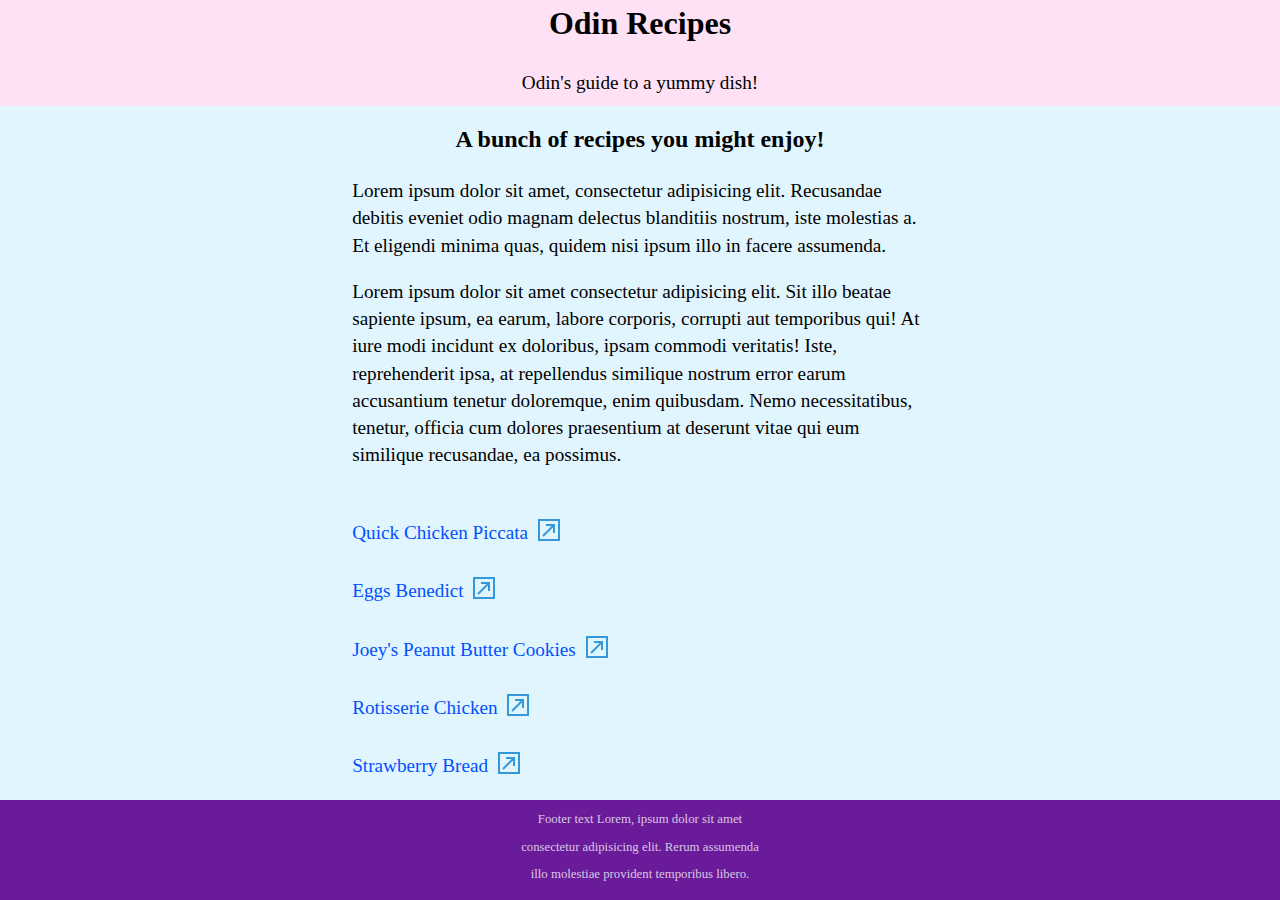
<file: index.html>
<!DOCTYPE html>
<html lang="en">
  <head>
    <meta charset="UTF-8" />
    <meta http-equiv="X-UA-Compatible" content="IE=edge" />
    <meta name="viewport" content="width=device-width, initial-scale=1.0" />
    <link rel="stylesheet" href="./reset.css" />
    <link rel="stylesheet" href="./style.css" />
    <title>Odin Recipes</title>
  </head>
  <body>
    <div class="grid-container">
      <header class="header">
        <div class="content">
          <h1 class="header__title">Odin Recipes</h1>
          <p class="header__subtitle">Odin's guide to a yummy dish!</p>
        </div>
      </header>
      <main class="main">
        <article class="article">
          <div class="content">
            <h2 class="article__title">A bunch of recipes you might enjoy!</h2>
            <p class="article__text">
              Lorem ipsum dolor sit amet, consectetur adipisicing elit.
              Recusandae debitis eveniet odio magnam delectus blanditiis
              nostrum, iste molestias a. Et eligendi minima quas, quidem nisi
              ipsum illo in facere assumenda.
            </p>

            <p class="article__text">
              Lorem ipsum dolor sit amet consectetur adipisicing elit. Sit illo
              beatae sapiente ipsum, ea earum, labore corporis, corrupti aut
              temporibus qui! At iure modi incidunt ex doloribus, ipsam commodi
              veritatis! Iste, reprehenderit ipsa, at repellendus similique
              nostrum error earum accusantium tenetur doloremque, enim
              quibusdam. Nemo necessitatibus, tenetur, officia cum dolores
              praesentium at deserunt vitae qui eum similique recusandae, ea
              possimus.
            </p>

            <ul class="recipe-list">
              <li class="recipe-list__item">
                <a href="./recipes/quickChickenPiccata.html"
                  >Quick Chicken Piccata</a
                >
              </li>

              <li class="recipe-list__item">
                <a href="./recipes/eggsBenedict.html">Eggs Benedict</a>
              </li>

              <li class="recipe-list__item">
                <a href="./recipes/joeysPeanutButterCookies.html"
                  >Joey's Peanut Butter Cookies</a
                >
              </li>

              <li class="recipe-list__item">
                <a href="./recipes/rotisserieChicken.html"
                  >Rotisserie Chicken</a
                >
              </li>

              <li class="recipe-list__item">
                <a href="./recipes/strawberryBread.html">Strawberry Bread</a>
              </li>
            </ul>
          </div>
        </article>
      </main>
      <footer class="footer">
        <p class="footer__text">
          Footer text Lorem, ipsum dolor sit amet consectetur adipisicing elit.
          Rerum assumenda illo molestiae provident temporibus libero.
        </p>
      </footer>
    </div>
  </body>
</html>
</file>
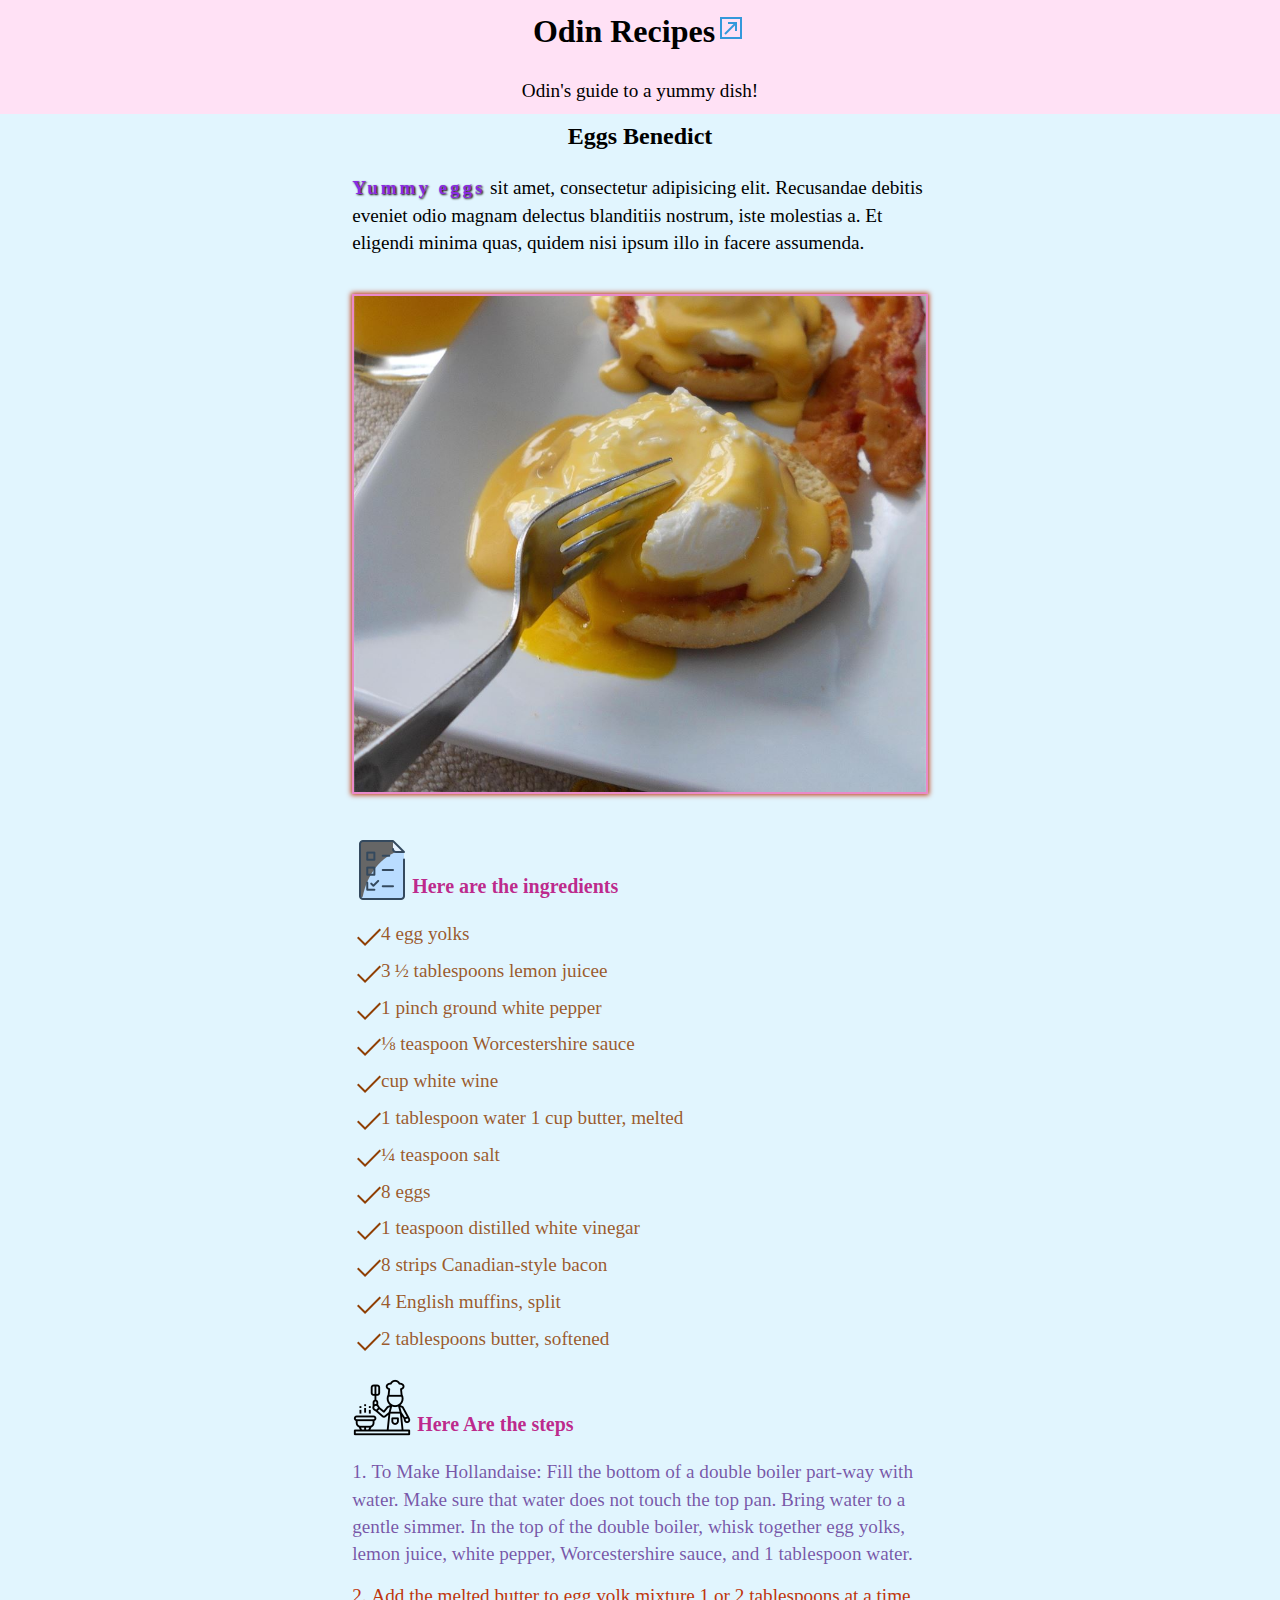
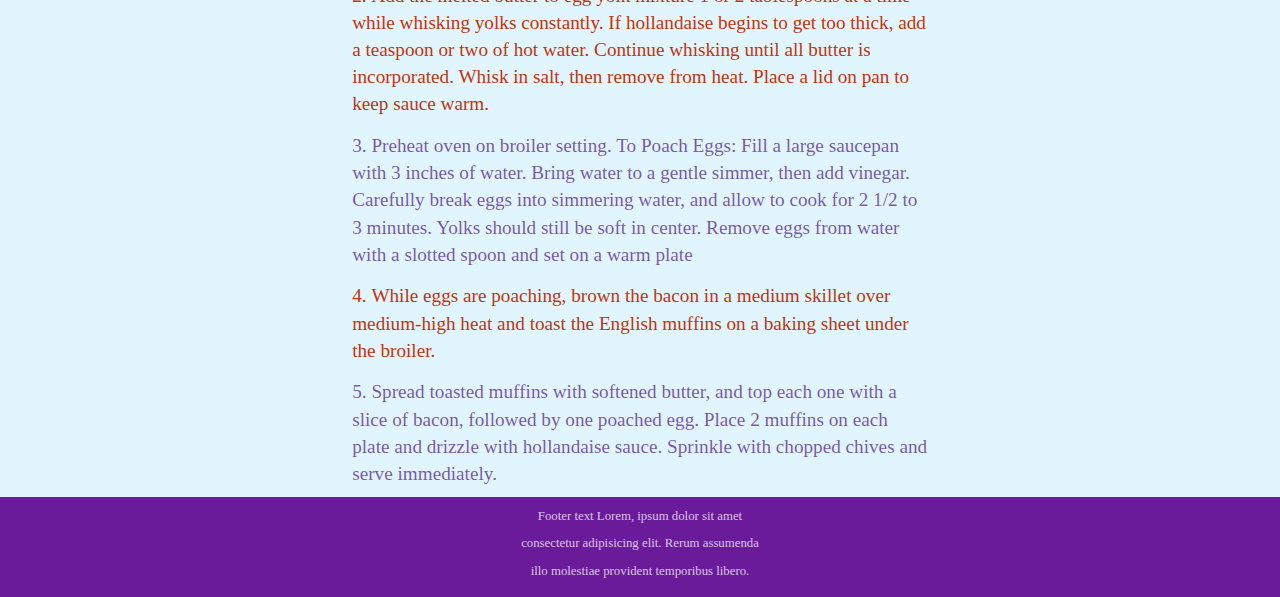
<file: recipes/eggsBenedict.html>
<!DOCTYPE html>
<html lang="en">
  <head>
    <meta charset="UTF-8" />
    <meta http-equiv="X-UA-Compatible" content="IE=edge" />
    <meta name="viewport" content="width=device-width, initial-scale=1.0" />
    <link rel="stylesheet" href="../reset.css" />
    <link rel="stylesheet" href="../style.css" />
    <title>Odin Recipes: Eggs Benedict</title>
  </head>
  <body>
    <div class="grid-container">
      <header class="header">
        <div class="content">
          <h1 class="header__title">
            <a class="home" href="../index.html">Odin Recipes</a>
          </h1>
          <p class="header__subtitle">Odin's guide to a yummy dish!</p>
        </div>
      </header>
      <main class="main">
        <article class="article">
          <div class="content">
            <h2 class="article__title">Eggs Benedict</h2>
            <p class="article__text">
              <strong class="accent">Yummy eggs</strong> sit amet, consectetur
              adipisicing elit. Recusandae debitis eveniet odio magnam delectus
              blanditiis nostrum, iste molestias a. Et eligendi minima quas,
              quidem nisi ipsum illo in facere assumenda.
            </p>

            <img
              class="article__img"
              src="../assets/eggsBenedict.jpeg"
              alt="finished eggs benedict dish"
            />

            <section class="section">
              <h3 class="section__title">Here are the ingredients</h3>
              <ul class="ingredients">
                <li class="ingredients__item">4 egg yolks</li>
                <li class="ingredients__item">3 ½ tablespoons lemon juicee</li>
                <li class="ingredients__item">1 pinch ground white pepper</li>

                <li class="ingredients__item">
                  ⅛ teaspoon Worcestershire sauce
                </li>

                <li class="ingredients__item">cup white wine</li>
                <li class="ingredients__item">
                  1 tablespoon water 1 cup butter, melted
                </li>
                <li class="ingredients__item">¼ teaspoon salt</li>
                <li class="ingredients__item">8 eggs</li>
                <li class="ingredients__item">
                  1 teaspoon distilled white vinegar
                </li>
                <li class="ingredients__item">8 strips Canadian-style bacon</li>
                <li class="ingredients__item">4 English muffins, split</li>
                <li class="ingredients__item">
                  2 tablespoons butter, softened
                </li>
              </ul>
            </section>

            <section class="section">
              <h3 class="section__title section__title--steps">
                Here Are the steps
              </h3>

              <ol class="instructions">
                <li class="instructions__item">
                  To Make Hollandaise: Fill the bottom of a double boiler
                  part-way with water. Make sure that water does not touch the
                  top pan. Bring water to a gentle simmer. In the top of the
                  double boiler, whisk together egg yolks, lemon juice, white
                  pepper, Worcestershire sauce, and 1 tablespoon water.
                </li>
                <li class="instructions__item">
                  Add the melted butter to egg yolk mixture 1 or 2 tablespoons
                  at a time while whisking yolks constantly. If hollandaise
                  begins to get too thick, add a teaspoon or two of hot water.
                  Continue whisking until all butter is incorporated. Whisk in
                  salt, then remove from heat. Place a lid on pan to keep sauce
                  warm.
                </li>
                <li class="instructions__item">
                  Preheat oven on broiler setting. To Poach Eggs: Fill a large
                  saucepan with 3 inches of water. Bring water to a gentle
                  simmer, then add vinegar. Carefully break eggs into simmering
                  water, and allow to cook for 2 1/2 to 3 minutes. Yolks should
                  still be soft in center. Remove eggs from water with a slotted
                  spoon and set on a warm plate
                </li>
                <li class="instructions__item">
                  While eggs are poaching, brown the bacon in a medium skillet
                  over medium-high heat and toast the English muffins on a
                  baking sheet under the broiler.
                </li>
                <li class="instructions__item">
                  Spread toasted muffins with softened butter, and top each one
                  with a slice of bacon, followed by one poached egg. Place 2
                  muffins on each plate and drizzle with hollandaise sauce.
                  Sprinkle with chopped chives and serve immediately.
                </li>
              </ol>
            </section>
          </div>
        </article>
      </main>
      <footer class="footer">
        <p class="footer__text">
          Footer text Lorem, ipsum dolor sit amet consectetur adipisicing elit.
          Rerum assumenda illo molestiae provident temporibus libero.
        </p>
      </footer>
    </div>
  </body>
</html>
</file>
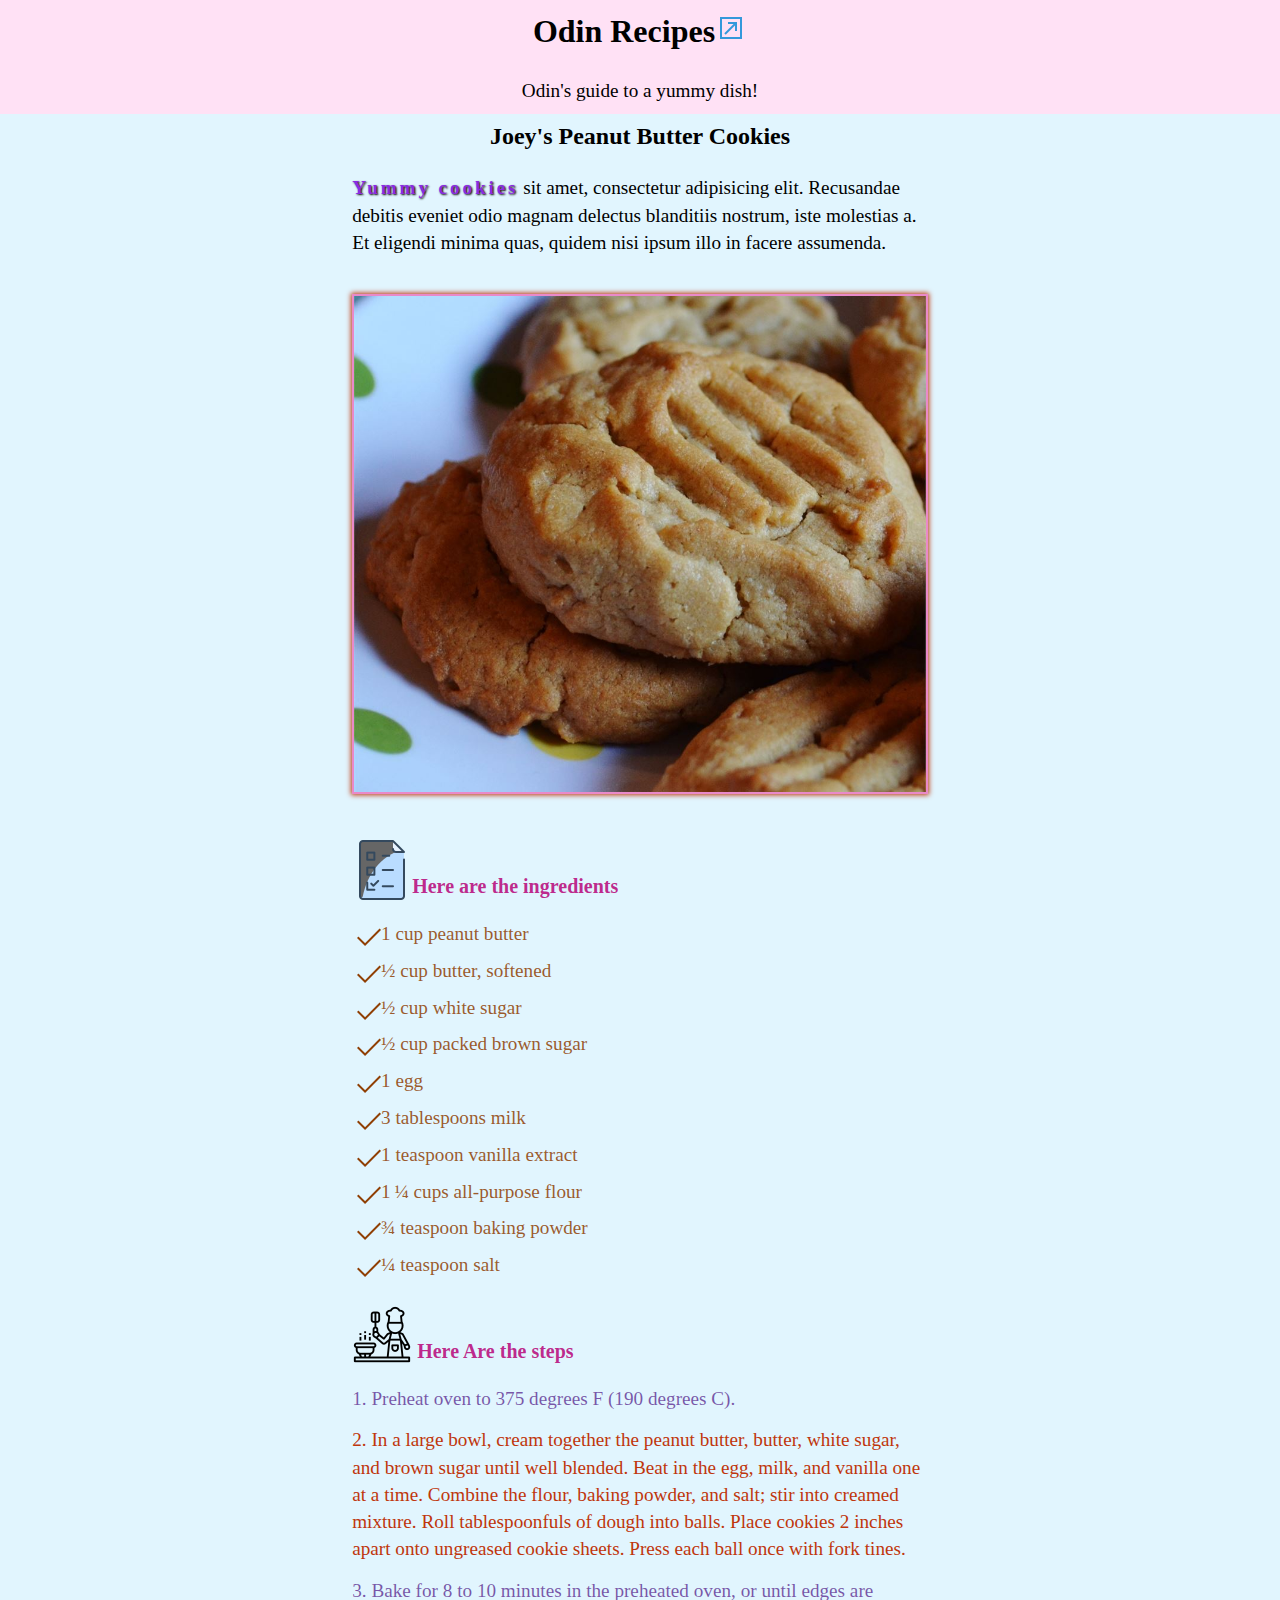
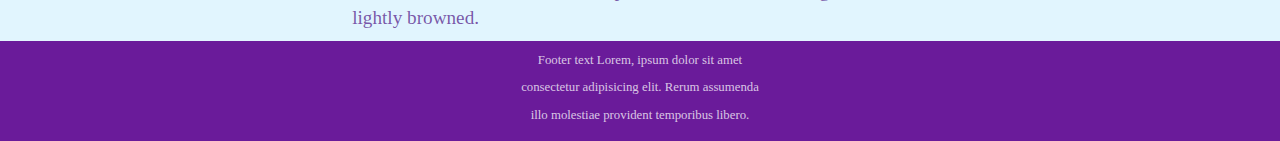
<file: recipes/joeysPeanutButterCookies.html>
<!DOCTYPE html>
<html lang="en">
  <head>
    <meta charset="UTF-8" />
    <meta http-equiv="X-UA-Compatible" content="IE=edge" />
    <meta name="viewport" content="width=device-width, initial-scale=1.0" />
    <link rel="stylesheet" href="../reset.css" />
    <link rel="stylesheet" href="../style.css" />
    <title>Odin Recipes: Joe's Cookies</title>
  </head>
  <body>
    <div class="grid-container">
      <header class="header">
        <div class="content">
          <h1 class="header__title">
            <a class="home" href="../index.html">Odin Recipes</a>
          </h1>
          <p class="header__subtitle">Odin's guide to a yummy dish!</p>
        </div>
      </header>
      <main class="main">
        <article class="article">
          <div class="content">
            <h2 class="article__title">Joey's Peanut Butter Cookies</h2>
            <p class="article__text">
              <strong class="accent">Yummy cookies</strong> sit amet,
              consectetur adipisicing elit. Recusandae debitis eveniet odio
              magnam delectus blanditiis nostrum, iste molestias a. Et eligendi
              minima quas, quidem nisi ipsum illo in facere assumenda.
            </p>

            <img
              class="article__img"
              src="../assets/cookies.jpeg"
              alt="peanut butter cookies"
            />

            <section class="section">
              <h3 class="section__title">Here are the ingredients</h3>
              <ul class="ingredients">
                <li class="ingredients__item">1 cup peanut butter</li>
                <li class="ingredients__item">½ cup butter, softened</li>
                <li class="ingredients__item">½ cup white sugar</li>
                <li class="ingredients__item">½ cup packed brown sugar</li>
                <li class="ingredients__item">1 egg</li>
                <li class="ingredients__item">3 tablespoons milk</li>
                <li class="ingredients__item">1 teaspoon vanilla extract</li>
                <li class="ingredients__item">1 ¼ cups all-purpose flour</li>
                <li class="ingredients__item">¾ teaspoon baking powder</li>
                <li class="ingredients__item">¼ teaspoon salt</li>
              </ul>
            </section>

            <section class="section">
              <h3 class="section__title section__title--steps">
                Here Are the steps
              </h3>

              <ol class="instructions">
                <li class="instructions__item">
                  Preheat oven to 375 degrees F (190 degrees C).
                </li>
                <li class="instructions__item">
                  In a large bowl, cream together the peanut butter, butter,
                  white sugar, and brown sugar until well blended. Beat in the
                  egg, milk, and vanilla one at a time. Combine the flour,
                  baking powder, and salt; stir into creamed mixture. Roll
                  tablespoonfuls of dough into balls. Place cookies 2 inches
                  apart onto ungreased cookie sheets. Press each ball once with
                  fork tines.
                </li>
                <li class="instructions__item">
                  Bake for 8 to 10 minutes in the preheated oven, or until edges
                  are lightly browned.
                </li>
              </ol>
            </section>
          </div>
        </article>
      </main>
      <footer class="footer">
        <p class="footer__text">
          Footer text Lorem, ipsum dolor sit amet consectetur adipisicing elit.
          Rerum assumenda illo molestiae provident temporibus libero.
        </p>
      </footer>
    </div>
  </body>
</html>
</file>
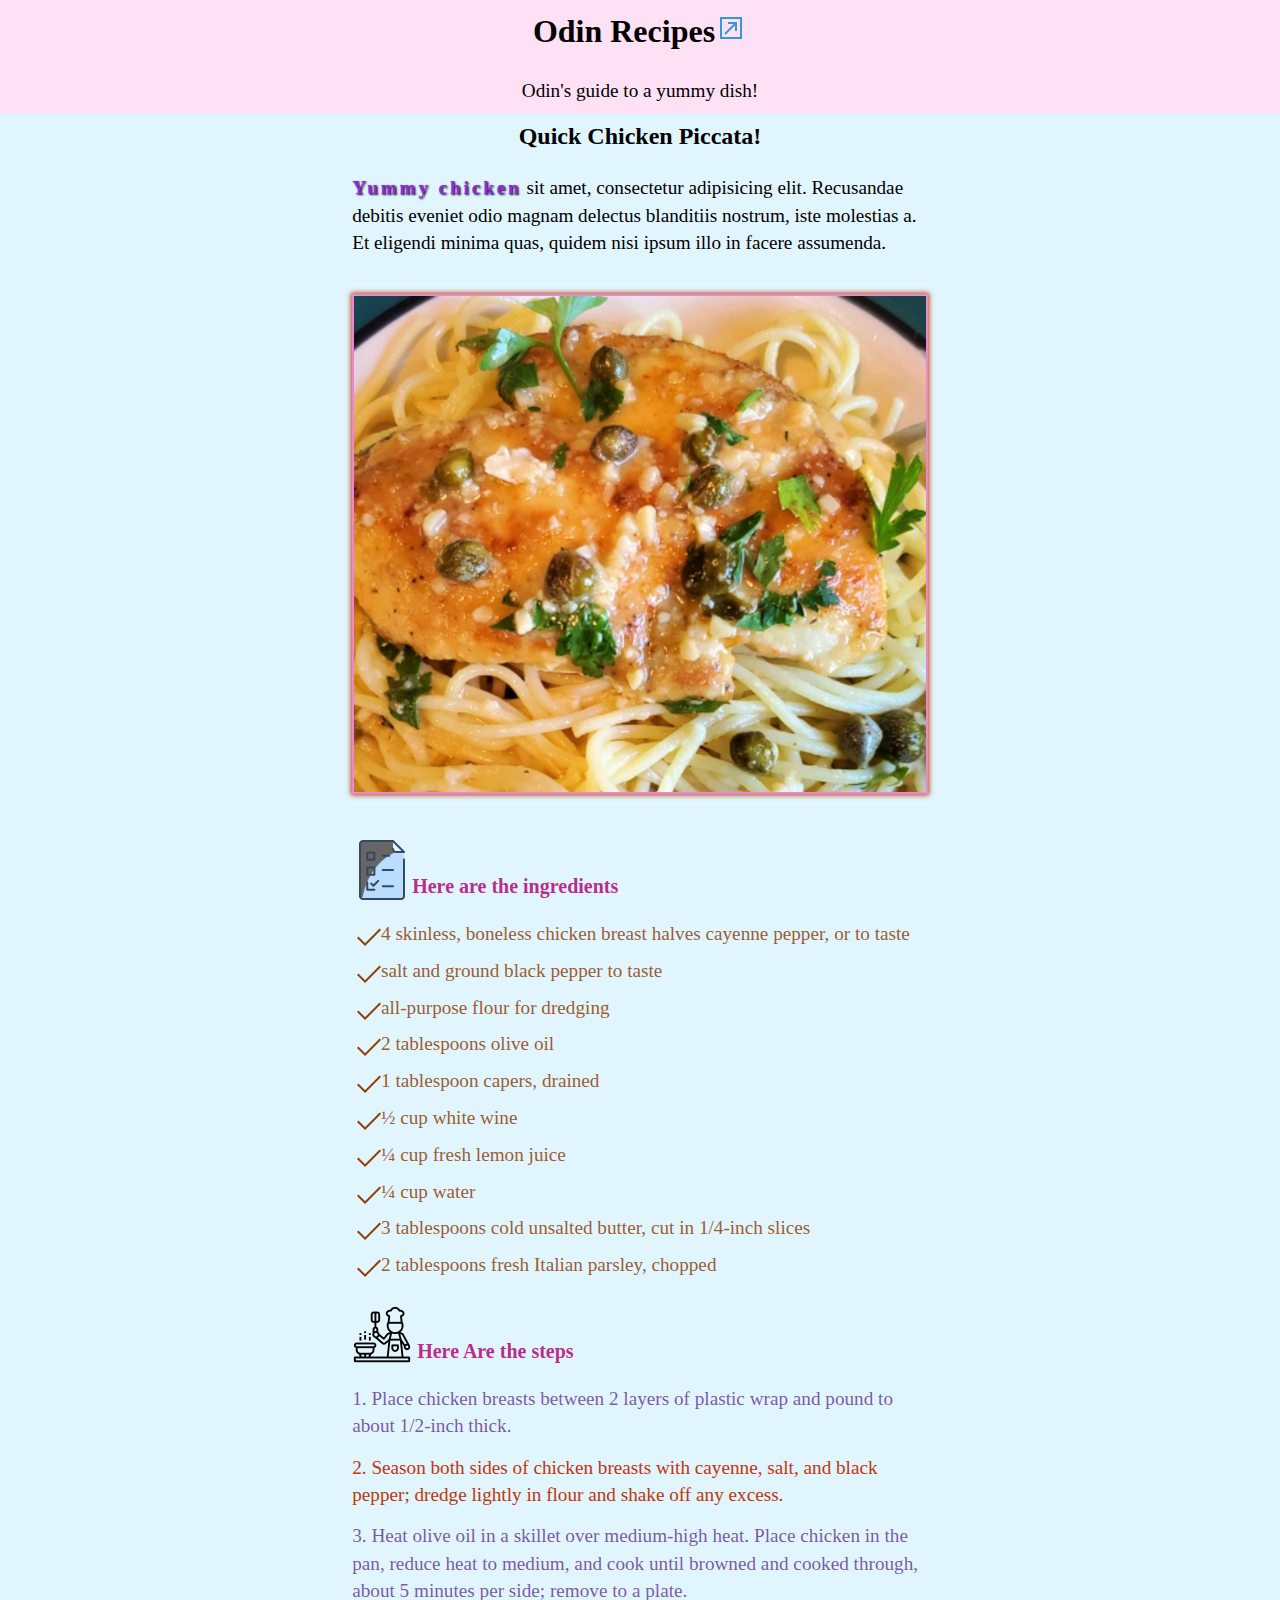
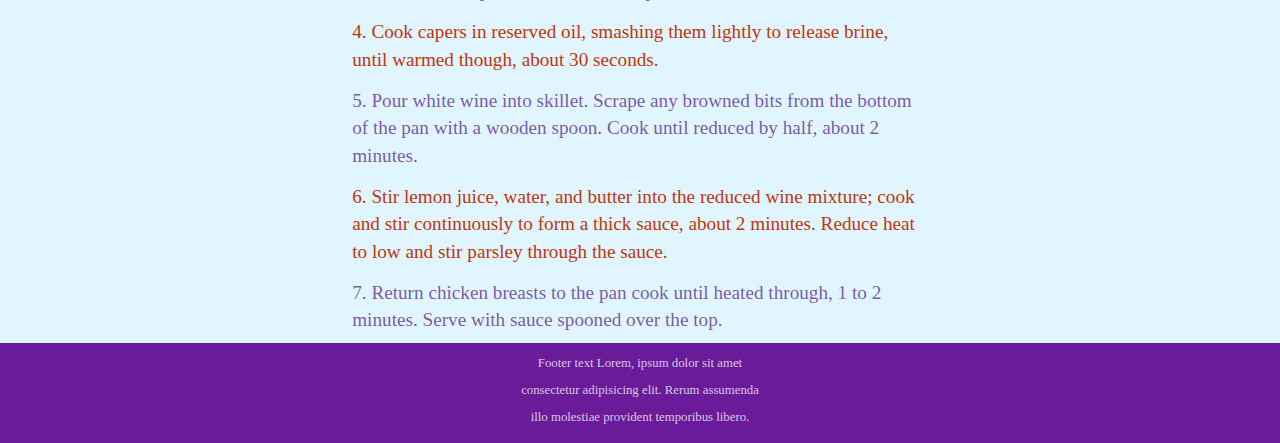
<file: recipes/quickChickenPiccata.html>
<!DOCTYPE html>
<html lang="en">
  <head>
    <meta charset="UTF-8" />
    <meta http-equiv="X-UA-Compatible" content="IE=edge" />
    <meta name="viewport" content="width=device-width, initial-scale=1.0" />
    <link rel="stylesheet" href="../reset.css" />
    <link rel="stylesheet" href="../style.css" />
    <title>Odin Recipes: Quick Chicken Piccata</title>
  </head>
  <body>
    <div class="grid-container">
      <header class="header">
        <div class="content">
          <h1 class="header__title">
            <a class="home" href="../index.html">Odin Recipes</a>
          </h1>
          <p class="header__subtitle">Odin's guide to a yummy dish!</p>
        </div>
      </header>
      <main class="main">
        <article class="article">
          <div class="content">
            <h2 class="article__title">Quick Chicken Piccata!</h2>
            <p class="article__text">
              <strong class="accent">Yummy chicken</strong> sit amet,
              consectetur adipisicing elit. Recusandae debitis eveniet odio
              magnam delectus blanditiis nostrum, iste molestias a. Et eligendi
              minima quas, quidem nisi ipsum illo in facere assumenda.
            </p>

            <img
              class="article__img"
              src="../assets/chickenPiccata.jpeg"
              alt="finished chicken piccata dish"
            />

            <section class="section">
              <h3 class="section__title">Here are the ingredients</h3>
              <ul class="ingredients">
                <li class="ingredients__item">
                  4 skinless, boneless chicken breast halves cayenne pepper, or
                  to taste
                </li>
                <li class="ingredients__item">
                  salt and ground black pepper to taste
                </li>
                <li class="ingredients__item">
                  all-purpose flour for dredging
                </li>
                <li class="ingredients__item">2 tablespoons olive oil</li>
                <li class="ingredients__item">1 tablespoon capers, drained</li>

                <li class="ingredients__item">½ cup white wine</li>
                <li class="ingredients__item">¼ cup fresh lemon juice</li>
                <li class="ingredients__item">¼ cup water</li>
                <li class="ingredients__item">
                  3 tablespoons cold unsalted butter, cut in 1/4-inch slices
                </li>
                <li class="ingredients__item">
                  2 tablespoons fresh Italian parsley, chopped
                </li>
              </ul>
            </section>

            <section class="section">
              <h3 class="section__title section__title--steps">
                Here Are the steps
              </h3>

              <ol class="instructions">
                <li class="instructions__item">
                  Place chicken breasts between 2 layers of plastic wrap and
                  pound to about 1/2-inch thick.
                </li>
                <li class="instructions__item">
                  Season both sides of chicken breasts with cayenne, salt, and
                  black pepper; dredge lightly in flour and shake off any
                  excess.
                </li>
                <li class="instructions__item">
                  Heat olive oil in a skillet over medium-high heat. Place
                  chicken in the pan, reduce heat to medium, and cook until
                  browned and cooked through, about 5 minutes per side; remove
                  to a plate.
                </li>
                <li class="instructions__item">
                  Cook capers in reserved oil, smashing them lightly to release
                  brine, until warmed though, about 30 seconds.
                </li>
                <li class="instructions__item">
                  Pour white wine into skillet. Scrape any browned bits from the
                  bottom of the pan with a wooden spoon. Cook until reduced by
                  half, about 2 minutes.
                </li>
                <li class="instructions__item">
                  Stir lemon juice, water, and butter into the reduced wine
                  mixture; cook and stir continuously to form a thick sauce,
                  about 2 minutes. Reduce heat to low and stir parsley through
                  the sauce.
                </li>
                <li class="instructions__item">
                  Return chicken breasts to the pan cook until heated through, 1
                  to 2 minutes. Serve with sauce spooned over the top.
                </li>
              </ol>
            </section>
          </div>
        </article>
      </main>
      <footer class="footer">
        <p class="footer__text">
          Footer text Lorem, ipsum dolor sit amet consectetur adipisicing elit.
          Rerum assumenda illo molestiae provident temporibus libero.
        </p>
      </footer>
    </div>
  </body>
</html>
</file>
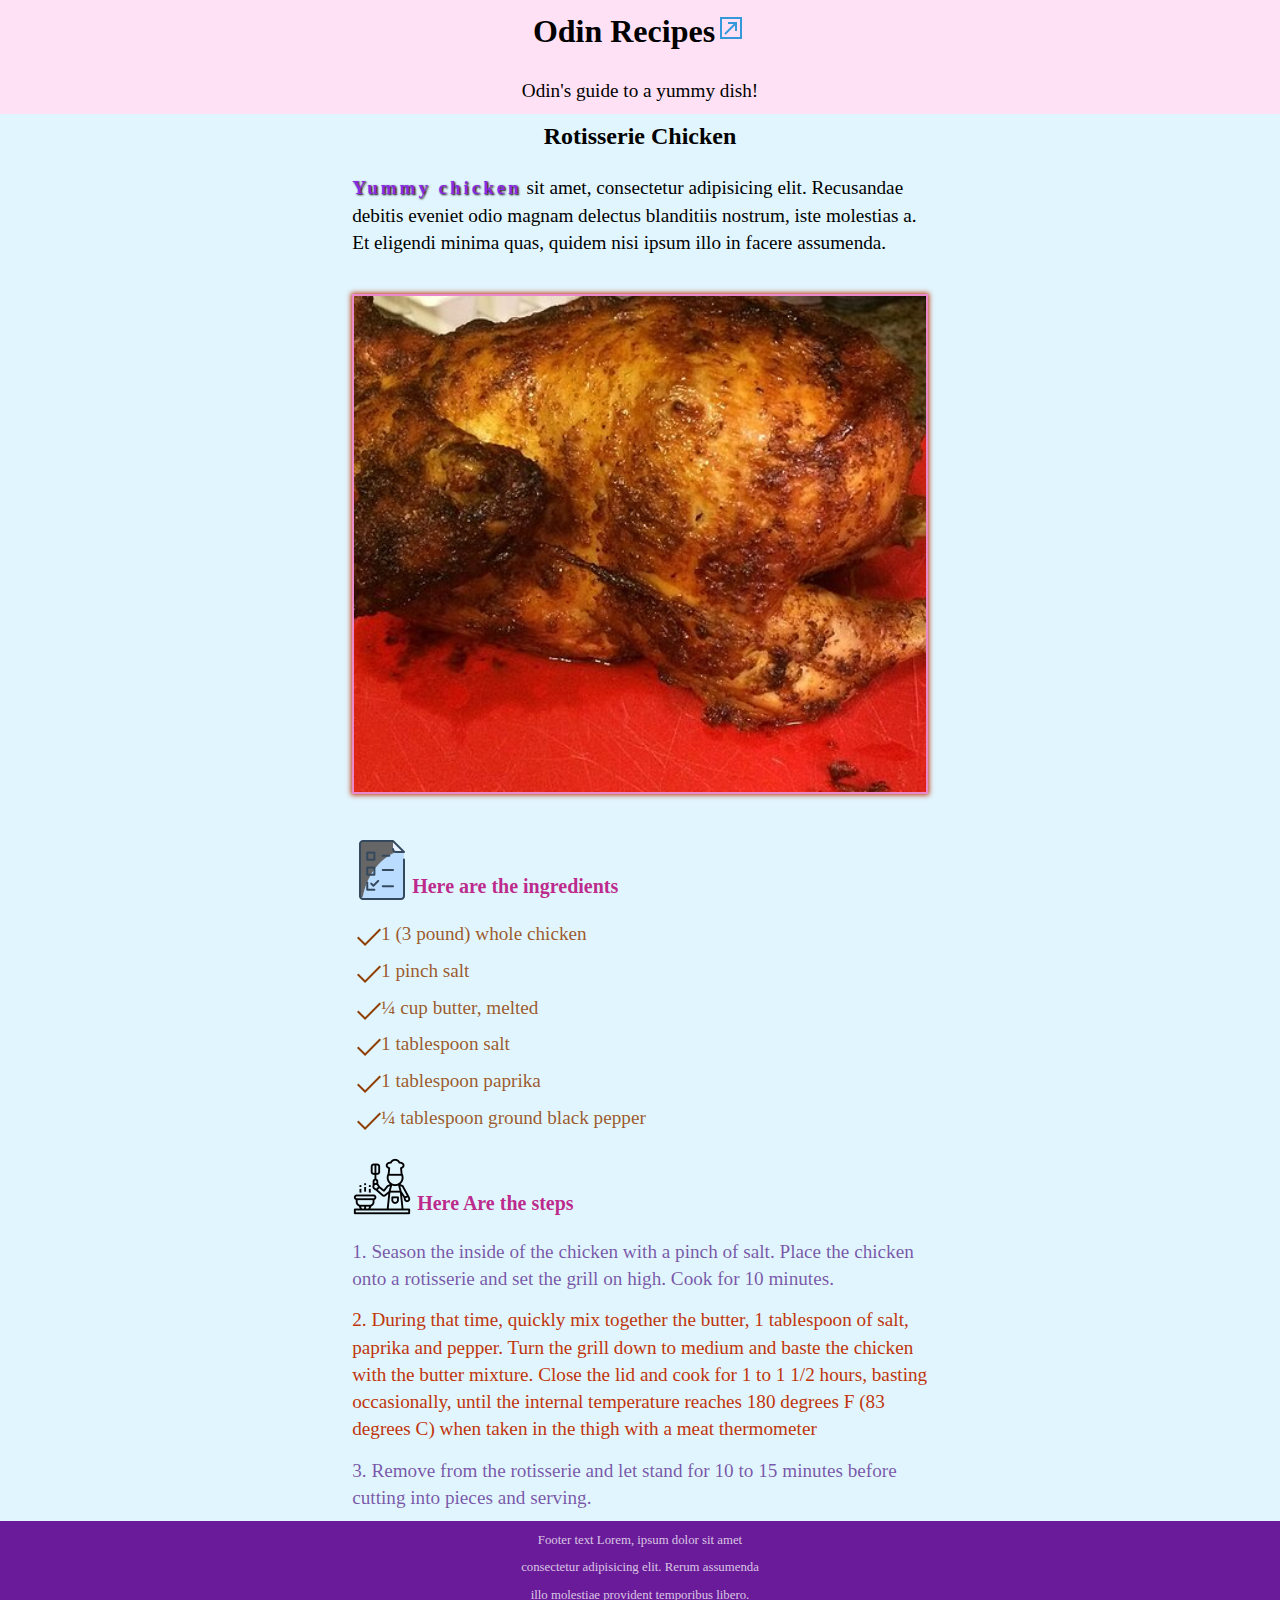
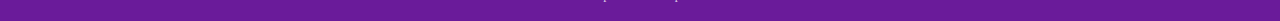
<file: recipes/rotisserieChicken.html>
<!DOCTYPE html>
<html lang="en">
  <head>
    <meta charset="UTF-8" />
    <meta http-equiv="X-UA-Compatible" content="IE=edge" />
    <meta name="viewport" content="width=device-width, initial-scale=1.0" />
    <link rel="stylesheet" href="../reset.css" />
    <link rel="stylesheet" href="../style.css" />
    <title>Odin Recipes: Rotisserie Chicken</title>
  </head>
  <body>
    <div class="grid-container">
      <header class="header">
        <div class="content">
          <h1 class="header__title">
            <a class="home" href="../index.html">Odin Recipes</a>
          </h1>
          <p class="header__subtitle">Odin's guide to a yummy dish!</p>
        </div>
      </header>
      <main class="main">
        <article class="article">
          <div class="content">
            <h2 class="article__title">Rotisserie Chicken</h2>
            <p class="article__text">
              <strong class="accent">Yummy chicken</strong> sit amet,
              consectetur adipisicing elit. Recusandae debitis eveniet odio
              magnam delectus blanditiis nostrum, iste molestias a. Et eligendi
              minima quas, quidem nisi ipsum illo in facere assumenda.
            </p>

            <img
              class="article__img"
              src="../assets/rotisserieChicken.jpeg"
              alt="finished rotisserie chicken dish"
            />

            <section class="section">
              <h3 class="section__title">Here are the ingredients</h3>
              <ul class="ingredients">
                <li class="ingredients__item">1 (3 pound) whole chicken</li>
                <li class="ingredients__item">1 pinch salt</li>
                <li class="ingredients__item">¼ cup butter, melted</li>
                <li class="ingredients__item">1 tablespoon salt</li>
                <li class="ingredients__item">1 tablespoon paprika</li>
                <li class="ingredients__item">
                  ¼ tablespoon ground black pepper
                </li>
              </ul>
            </section>

            <section class="section">
              <h3 class="section__title section__title--steps">
                Here Are the steps
              </h3>

              <ol class="instructions">
                <li class="instructions__item">
                  Season the inside of the chicken with a pinch of salt. Place
                  the chicken onto a rotisserie and set the grill on high. Cook
                  for 10 minutes.
                </li>

                <li class="instructions__item">
                  During that time, quickly mix together the butter, 1
                  tablespoon of salt, paprika and pepper. Turn the grill down to
                  medium and baste the chicken with the butter mixture. Close
                  the lid and cook for 1 to 1 1/2 hours, basting occasionally,
                  until the internal temperature reaches 180 degrees F (83
                  degrees C) when taken in the thigh with a meat thermometer
                </li>

                <li class="instructions__item">
                  Remove from the rotisserie and let stand for 10 to 15 minutes
                  before cutting into pieces and serving.
                </li>
              </ol>
            </section>
          </div>
        </article>
      </main>
      <footer class="footer">
        <p class="footer__text">
          Footer text Lorem, ipsum dolor sit amet consectetur adipisicing elit.
          Rerum assumenda illo molestiae provident temporibus libero.
        </p>
      </footer>
    </div>
  </body>
</html>
</file>
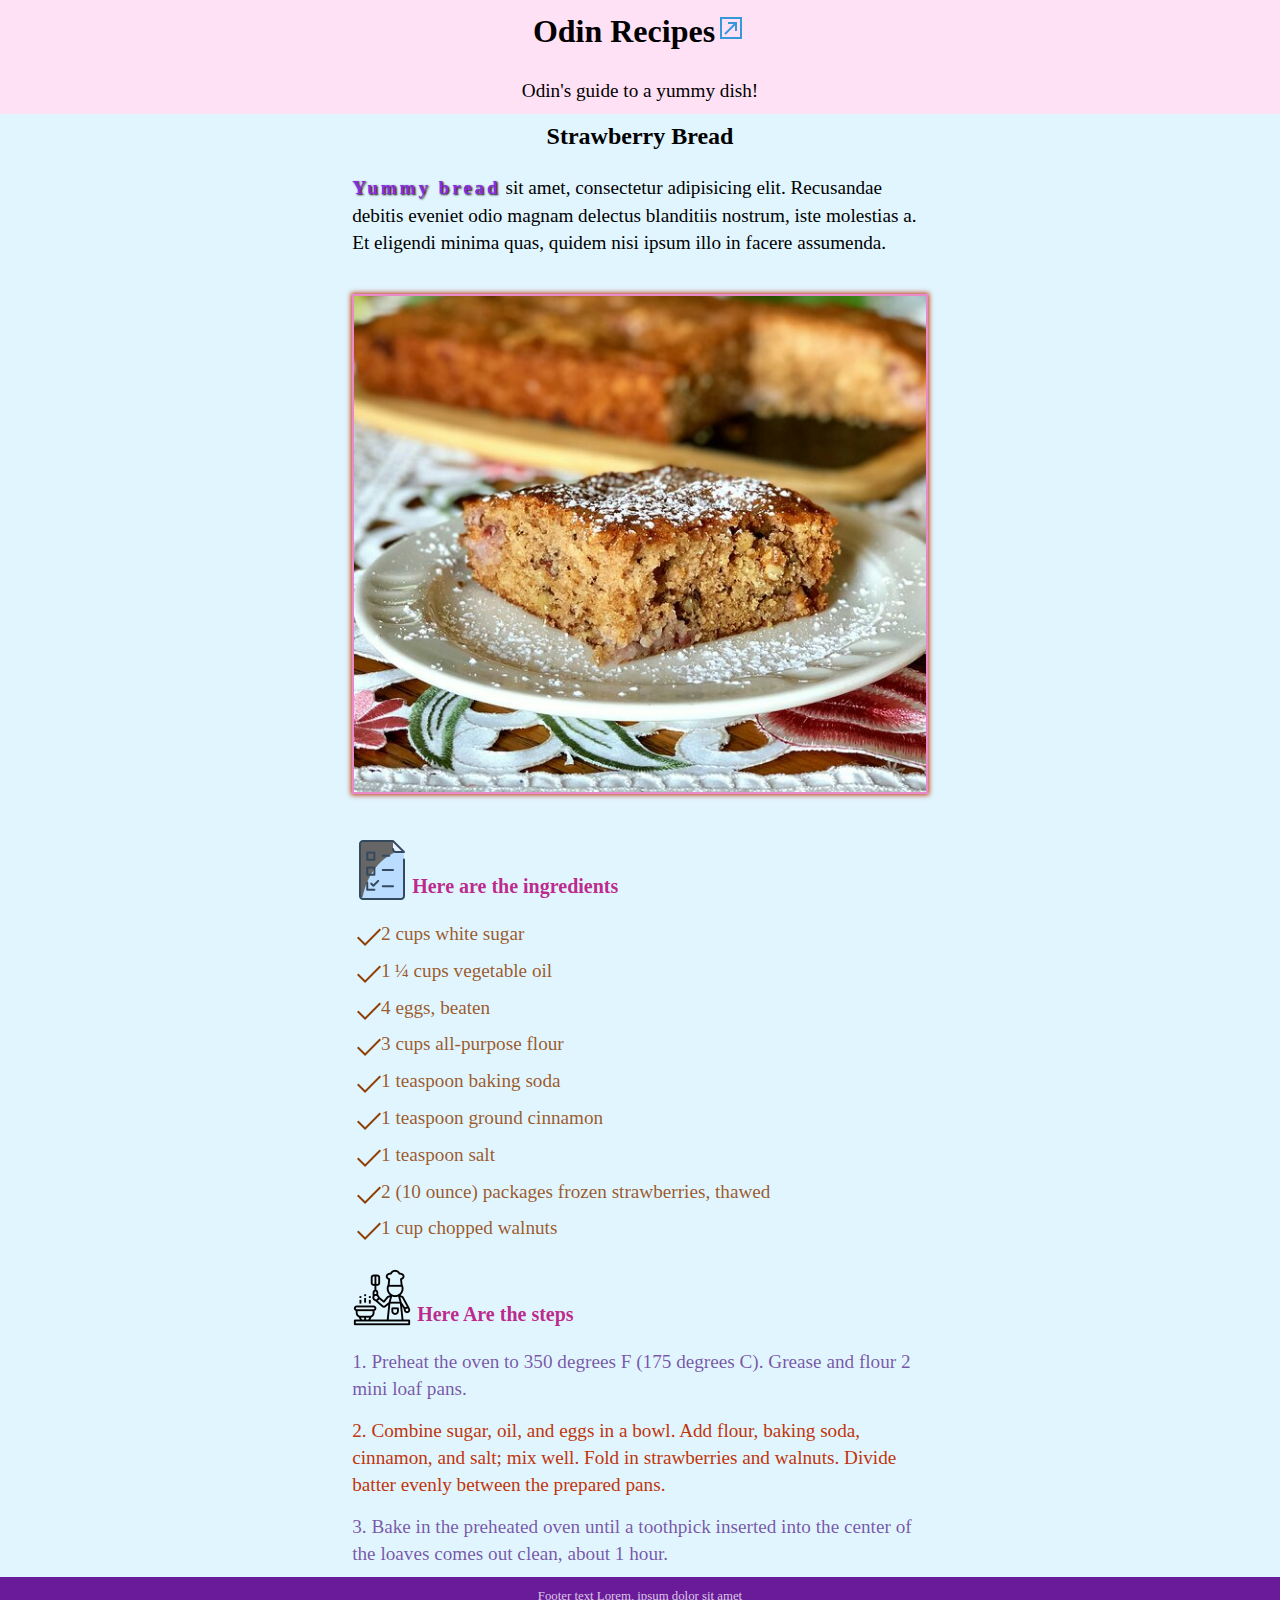
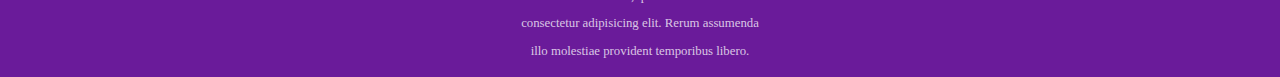
<file: recipes/strawberryBread.html>
<!DOCTYPE html>
<html lang="en">
  <head>
    <meta charset="UTF-8" />
    <meta http-equiv="X-UA-Compatible" content="IE=edge" />
    <meta name="viewport" content="width=device-width, initial-scale=1.0" />
    <link rel="stylesheet" href="../reset.css" />
    <link rel="stylesheet" href="../style.css" />
    <title>Odin Recipes: Strawberry Bread</title>
  </head>
  <body>
    <div class="grid-container">
      <header class="header">
        <div class="content">
          <h1 class="header__title">
            <a class="home" href="../index.html">Odin Recipes</a>
          </h1>
          <p class="header__subtitle">Odin's guide to a yummy dish!</p>
        </div>
      </header>
      <main class="main">
        <article class="article">
          <div class="content">
            <h2 class="article__title">Strawberry Bread</h2>
            <p class="article__text">
              <strong class="accent">Yummy bread</strong> sit amet, consectetur
              adipisicing elit. Recusandae debitis eveniet odio magnam delectus
              blanditiis nostrum, iste molestias a. Et eligendi minima quas,
              quidem nisi ipsum illo in facere assumenda.
            </p>

            <img
              class="article__img"
              src="../assets/strawberryBread.jpeg"
              alt="strawberry bread"
            />

            <section class="section">
              <h3 class="section__title">Here are the ingredients</h3>
              <ul class="ingredients">
                <li class="ingredients__item">2 cups white sugar</li>
                <li class="ingredients__item">1 ¼ cups vegetable oil</li>
                <li class="ingredients__item">4 eggs, beaten</li>
                <li class="ingredients__item">3 cups all-purpose flour</li>
                <li class="ingredients__item">1 teaspoon baking soda</li>
                <li class="ingredients__item">1 teaspoon ground cinnamon</li>
                <li class="ingredients__item">1 teaspoon salt</li>
                <li class="ingredients__item">
                  2 (10 ounce) packages frozen strawberries, thawed
                </li>
                <li class="ingredients__item">1 cup chopped walnuts</li>
              </ul>
            </section>

            <section class="section">
              <h3 class="section__title section__title--steps">
                Here Are the steps
              </h3>

              <ol class="instructions">
                <li class="instructions__item">
                  Preheat the oven to 350 degrees F (175 degrees C). Grease and
                  flour 2 mini loaf pans.
                </li>
                <li class="instructions__item">
                  Combine sugar, oil, and eggs in a bowl. Add flour, baking
                  soda, cinnamon, and salt; mix well. Fold in strawberries and
                  walnuts. Divide batter evenly between the prepared pans.
                </li>
                <li class="instructions__item">
                  Bake in the preheated oven until a toothpick inserted into the
                  center of the loaves comes out clean, about 1 hour.
                </li>
              </ol>
            </section>
          </div>
        </article>
      </main>
      <footer class="footer">
        <p class="footer__text">
          Footer text Lorem, ipsum dolor sit amet consectetur adipisicing elit.
          Rerum assumenda illo molestiae provident temporibus libero.
        </p>
      </footer>
    </div>
  </body>
</html>
</file>
<file: style.css>
body {
  font-size: 1.2em;
  line-height: 1.7rem;
  color: black;
}

h1,
h2,
h3 {
  font-weight: bold;
  margin-bottom: 1em;
}

h1 {
  font-size: 2rem;
}

h2 {
  font-size: 1.5rem;
}

h3 {
  font-size: 1.25rem;
}

p {
  margin-top: 1em;
}

.content {
  max-width: 60ch;
  margin: 0 auto;
}

.grid-container {
  display: grid;
  grid-template-rows: minmax(100px, auto) 1fr minmax(100px, auto);
  min-height: 100vh;
}

.accent {
  font-weight: bold;
  color: rgb(138 43 226);
  text-shadow: 1px 1px 2px black;
  letter-spacing: 0.15em;
}

.header {
  background-color: rgb(255 225 245);
  padding: 0.5em;
  text-align: center;
}

.main {
  background-color: rgb(225 245 254);
  padding: 0.5em;
  display: grid;
  align-items: center;
}

.article {
  word-break: break-word;
}

.article__title {
  text-align: center;
}

.article__img {
  width: 100%;
  height: 500px;
  object-fit: cover;
  border: 2px solid rgb(233 137 201);
  box-shadow: 0 0 5px 1px #bf360c;
  display: block;
  margin: 2em auto;
}

.section {
  margin-top: 1em;
}

.section__title {
  color: rgb(187 29 134 / 96%);
}

.section__title::before {
  content: "";
  width: 60px;
  height: 60px;
  background: url(./assets/list-icon.png) no-repeat;
  display: inline-block;
  position: relative;
  top: 7px;
}

.section__title--steps::before {
  background: url(./assets/cooking-instructions.png);
}

.ingredients {
  color: rgb(143 63 4 / 86%);
}

.ingredients__item {
  position: relative;
  padding-left: 1.5em;
}

.ingredients__item::before {
  content: "";
  width: 25px;
  height: 25px;
  background: url(./assets/checkmark.png) no-repeat;
  position: absolute;
  left: 5px;
  top: 5px;
}

.ingredients__item + .ingredients__item {
  margin-top: 0.5em;
}

.instructions {
  list-style: decimal;
  list-style-position: inside;
}

.instructions__item {
  color: rgb(75 15 131 / 0.7);
}

.instructions__item:nth-last-of-type(2n) {
  color: #bf360c;
}

.instructions__item + .instructions__item {
  margin-top: 0.75em;
}

.recipe-list {
  margin-top: 2em;
  color: rgb(0 80 255);
}

.recipe-list__item {
  cursor: pointer;
  width: max-content;
}

.home {
  cursor: pointer;
}

.recipe-list__item::after,
.home::after {
  content: "";
  width: 32px;
  height: 32px;
  background: url(./assets/link-icon.png) no-repeat;
  display: inline-block;
  position: relative;
  top: 7px;
}

.home::after {
  top: 2px;
}

.recipe-list__item + .recipe-list__item {
  margin-top: 1em;
}

.footer {
  background-color: #6a1b9a;
  color: rgb(255 255 255 / 75%);
  padding: 0.5em;
  text-align: center;
  font-size: 0.8rem;
}

.footer__text {
  margin: 0 auto;
  max-width: 40ch;
}
</file>
